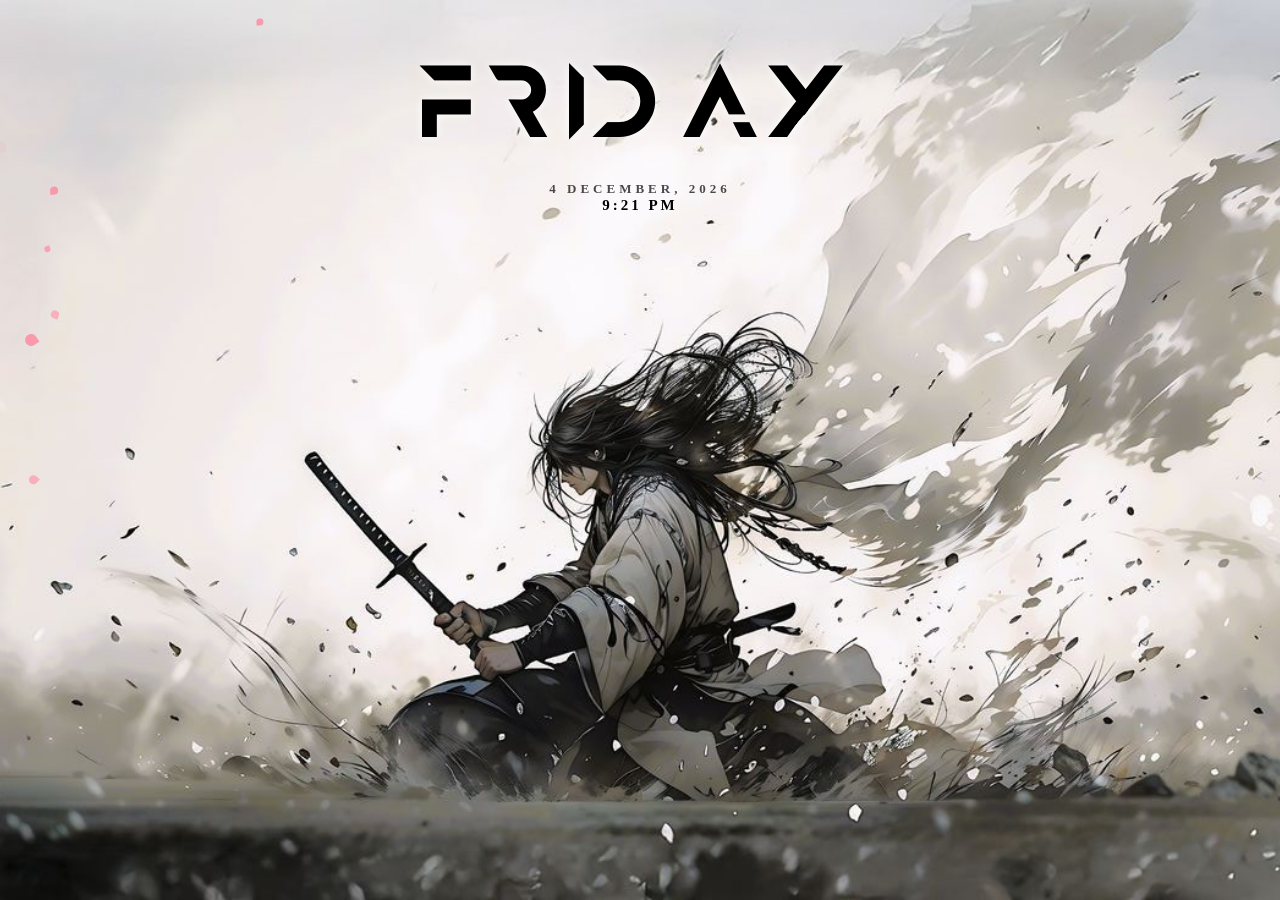
<file: index.html>
<!DOCTYPE html>
<html lang="en">
<head>
  <meta charset="UTF-8">
  <title>Samurai Lock</title>
  <link rel="stylesheet" href="style.css">
</head>
<body>

  <div class="background"></div>
  <div id="petal-container"></div>
  <div id="darkLayer"></div>

  <!-- 🔥 CLOCK (OUTSIDE UI - ALWAYS VISIBLE) -->
  <div class="clockBox">
    <h1 id="day">SUNDAY</h1><br>
    <p id="date">10 MARCH, 2024</p>
    <p id="time">9:56 AM</p>
  </div>

  <div id="ui">

    <!-- LOGO SCREEN -->
    <div id="logoScreen">
      <img id="logo" src="images/User-0.png" alt="Samurai Logo">
      <p class="tap-hint">ANDREW FERNANDO</p>
    </div>

    <!-- PASSWORD AREA -->
    <div id="passwordArea" style="display: none; margin-top: 10px;">
      <div class="group">
        <input id="passwordInput" class="input" type="password" placeholder="Password-->1234">
      </div>
      <div id="message" style="margin-top: 5px;"></div>
      <div style="margin-top: 5px;">
        <button id="Btn" class="action-btn">Enter</button>
        <button id="Btn" class="action-btn">Back</button>
      </div>
    </div>
  </div>

  <script src="script.js"></script>
</body>
</html>
</file>
<file: style.css>
/* RESET */
/* 🚫 Disable text selection everywhere */
* {
  -webkit-user-select: none;
  -moz-user-select: none;
  -ms-user-select: none;
  user-select: none;
}

/* 🚫 Remove blue highlight on mobile */
* {
  -webkit-tap-highlight-color: transparent;
}

* {
  margin: 0;
  padding: 0;
  box-sizing: border-box;
}

body {
  height: 100vh;
  overflow: hidden;
  font-family: 'Segoe UI', serif;
}

/* BACKGROUND */
.background {
  position: fixed;
  width: 100%;
  height: 100%;
  background: url("images/Lock-img.jpg") center/cover no-repeat;
  z-index: 0;
}

/* PETALS */
#petal-container {
  position: fixed;
  width: 100%;
  height: 100%;
  pointer-events: none;
  z-index: 1;
}

.petal {
  position: absolute;
  width: 10px;
  height: 10px;
  /*background: #f77791;*/
  background: #ff89a1;
  border-radius: 50% 50% 50% 0;
  opacity: 0;
}

/* DARK LAYER */
#darkLayer {
  position: fixed;
  bottom: -100%;
  width: 100%;
  height: 100%;
  background: rgba(0,0,0,0.6);
  transition: bottom 1.2s ease;
  z-index: 2;
}

#darkLayer.active {
  bottom: 0;
}

/* UI */
#ui {
  position: absolute;
  top: 50%;
  left: 50%;
  transform: translate(-50%, -50%);
  display: none;
  z-index: 10;
  text-align: center;
}

/* LOGO */
#logo {
  width: 120px;
  cursor: pointer;
}

.tap-hint {
  color: rgb(255, 255, 255);
  font-size: 18px;
  font-family: 'Anurati', sans-serif;
}

#message {
  color: rgb(255, 255, 255);
  font-size: 20px;
  opacity: 0.9;
}

.hint {
  margin-top: 10px;
  color: rgb(255, 255, 255);
  font-size: 18px;
  opacity: 0.8;
}

/* PASSWORD */
#passwordArea {
  display: none;
}

/* CANVAS */
#boardWrap {
  width: 420px;
  height: 250px;
  background: #000000;
  border-radius: 10px;
  overflow: hidden;
}

#slashCanvas {
  width: 100%;
  height: 100%;
}

/* BUTTONS */
#btnRow {
  margin-top: 10px;
}

.action-btn {
  padding: 6px 20px;
  margin: 5px;
}

/* MESSAGE */
#message {
  margin-top: 10px;
}

/* 🔥 CLOCK STYLE */
@font-face {
  font-family: 'Anurati';
  src: url('Anurati-Regular.otf');
}

.clockBox {
  position: fixed;
  top: 60px;
  left: 50%;
  transform: translateX(-50%);
  text-align: center;
  color:#000000;
  text-shadow:0 0 10px rgb(255, 255, 255);
  z-index: 999;
}

#day {
  font-family: 'Anurati', sans-serif;
  font-size: 85px;
  letter-spacing: 14px;
}

#date {
  font-size: 13px;
  letter-spacing: 4px;
  opacity: 0.7;
  font-weight: bold;
}

#time {
  font-size: 15px;
  letter-spacing: 3px;
  font-weight: bold;
}

/* PASSWORD INPUT FIELD */
#passwordInput {
  margin-top: 15px;
  padding: 10px 15px;
  width: 250px;
  font-size: 18px;
  border-radius: 8px;
  border: none;
  outline: none;
  text-align: center;
  font-family: 'Segoe UI', serif;
}

/* Update hint style for password */
.hint {
  margin-top: 10px;
  color: rgb(255, 255, 255);
  font-size: 18px;
  opacity: 0.9;
}
/* From Uiverse.io by ozgeozkaraa01 */ 
.group {
  display: flex;
  line-height: 30px;
  align-items: center;
  position: relative;
  max-width: 250px;
  margin: 0 auto;
}

.input {
  width: 100%;
  height: 45px;
  line-height: 30px;
  padding-left: 3rem;
  border: 2px solid transparent;
  border-radius: 10px;
  outline: none;
  background-color: #f8fafc;
  color: #0d0c22;
  transition: 0.5s ease;
}

.input::placeholder {
  color: #94a3b8;
}

.input:focus, .input:hover {
  outline: none;
  border-color: rgb(108, 123, 252);
  background-color: #fff;
  box-shadow: 0 0 0 5px rgb(129 140 248 / 30%);
}

.icon {
  display:flex;
  flex-direction:column;
  align-items:center;
  background:none;
  border:none;
  color:white;
  cursor:pointer;
}

.icon-column{
  position: fixed;
  left: 20px;
  top: 50%;
  transform: translateY(-50%);
  display: flex;
  flex-direction: column;
  gap: 28px;
}

.icon img{
  width:55px;
  height:55px;
  border-radius:50%;
}

#Btn {
  background-color: #3b82f6; /* blue */
  color: white;
  border: none;
  padding: 8px 20px;
  border-radius: 8px;
  cursor: pointer;
  font-weight: bold;
  transition: background 0.3s;
}

#Btn:hover {
  background-color: #2563eb; /* darker blue on hover */
}
</file>
